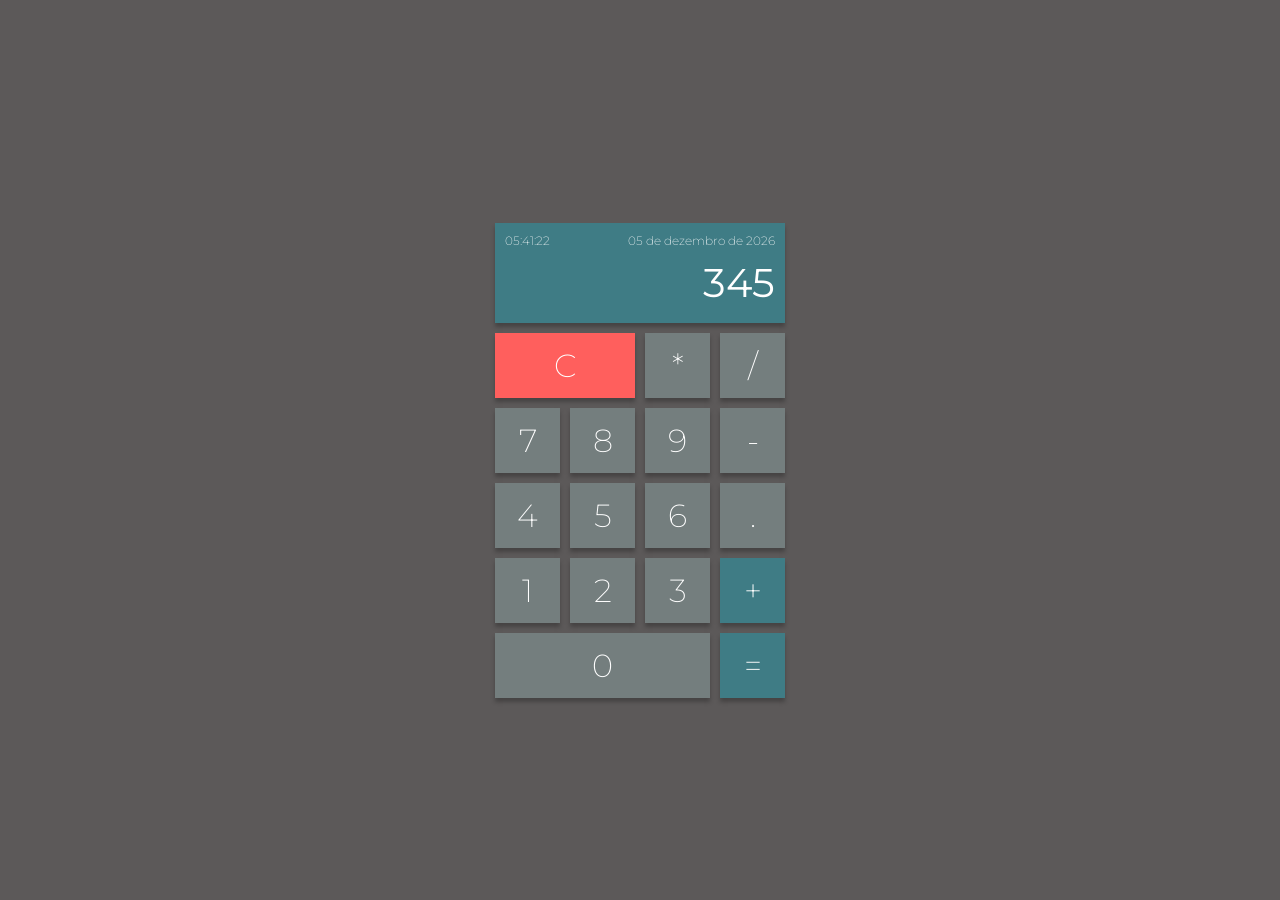
<file: index.html>
<!DOCTYPE html>
<html lang="en">
<head>
    <meta charset="UTF-8">
    <meta http-equiv="X-UA-Compatible" content="IE=edge">
    <meta name="viewport" content="width=device-width, initial-scale=1.0">
    <title>Calculadora</title>
    <link rel="stylesheet" href="calc.css">
    <link rel="preconnect" href="https://fonts.googleapis.com">
    <link rel="preconnect" href="https://fonts.gstatic.com" crossorigin>
    <link href="https://fonts.googleapis.com/css2?family=Montserrat:ital,wght@0,300;0,500;0,700;1,300&display=swap" rel="stylesheet">
</head>
<body">
    
    <div id="base">
            <div id="display">
                <div id="info">
                    <span id="hour"></span>
                    <span id="date"></span>
                </div>
                    <span id="display-text">345</span>
            </div>
        <div id="list-1">
            <input type="button" value="C" class="bnt-c">
            <input type="button" value="*" class="bnt-mult">
            <input type="button" value="/" class="bnt-div">
        </div>
        <div id="list-2">
            <input type="button" value="7" class="bnt-7">
            <input type="button" value="8" class="bnt-8">
            <input type="button" value="9" class="bnt-9">
            <input type="button" value="-" class="bnt-minus">
        </div>
        <div id="list-3">
            <input type="button" value="4" class="bnt-4">
            <input type="button" value="5" class="bnt-5">
            <input type="button" value="6" class="bnt-6">
            <input type="button" value="." class="bnt-dot">
        </div>
        <div id="list-4">
            <input type="button" value="1" class="bnt-1">
            <input type="button" value="2" class="bnt-2">
            <input type="button" value="3" class="bnt-3">
            <input type="button" value="+" class="bnt-plus">
        </div>
        <div id="list-5">
            <input type="button" value="0" class="bnt-0">
            <input type="button" value="=" class="bnt-equal">
        </div>
    </div>


    <script src="scripts/CalcController.js"></script>
    <script src="scripts/calc.js"></script>
</body>
</html>
</file>
<file: calc.css>
*{
    font-family: 'Montserrat', sans-serif;
    color: #fff;
    font-size: 32px;
    font-weight: 200;

}

html{
    width: 100%;
    height: 100%;
}

span#display-text{
    font-weight: 400;
    font-size: 40px;
}

.rodape{
    margin-top: 20px;
    font-family: 'Montserrat', sans-serif;
    font-size: 12px;
}

.rodape > a{
    font-size: 12px;
    margin-left: 10px;
}

span{
    font-size: 12px;
}

body{
    width: 100%;
    height: 100%;
    margin: 0;
    padding: 0;
    display: flex;
    flex-direction: column;
    justify-content: center;
    align-items: center;
    background-color: rgb(92, 89, 89);
}

#base{
    width: 290px;
    height: 455px;
}

#display{
    width: 290px;
    height: 100px;
    margin-bottom: 10px;
    background: #3F7C85;
    box-shadow: 0px 4px 4px rgba(0, 0, 0, 0.25);
}

#display-text{
    display: block;
    text-align: right;
    font-size: 32px;
    padding-right: 10px;
}

#info{
    display: flex;
    justify-content: space-between;
    padding: 10px;
}

#list-1{
    display: flex;
    margin-bottom: 10px;
}

#list-1 .bnt-c{
    width: 140px;
    height: 65px;
    margin: 0px;
    margin-right: 10px;
    padding: 0px;
    border: none;
    /*cursor: pointer;*/
    box-shadow: 0px 4px 4px rgba(0, 0, 0, 0.25);
    background: #FF5F5D;
}

#list-1 .bnt-c:hover{
    background: #f84c49;
}

#list-1 .bnt-mult{
    width: 65px;
    height: 65px;
    margin: 0;
    margin-right: 10px;
    padding: 0;
    border: none;
    cursor: pointer;
    box-shadow: 0px 4px 4px rgba(0, 0, 0, 0.25);
    background: #747E7E;
}

#list-1 .bnt-mult:hover{
    background: #656b6b;
}

#list-1 .bnt-div{
    width: 65px;
    height: 65px;
    margin: 0;
    padding: 0;
    border: none;
    cursor: pointer;
    box-shadow: 0px 4px 4px rgba(0, 0, 0, 0.25);
    background: #747E7E;
}

#list-1 .bnt-div:hover{
    background: #656b6b;
}

#list-2{
    display: flex;
    margin-bottom: 10px;

}

#list-2 .bnt-7,.bnt-8, .bnt-9{
    width: 65px;
    height: 65px;
    margin-right: 10px;
    padding: 0;
    border: none;
    cursor: pointer;
    box-shadow: 0px 4px 4px rgba(0, 0, 0, 0.25);
    background: #747E7E;
}

#list-2 .bnt-7:hover,.bnt-8:hover, .bnt-9:hover{
    background: #656b6b;
}

#list-2 .bnt-minus{
    width: 65px;
    height: 65px;
    padding: 0;
    border: none;
    cursor: pointer;
    box-shadow: 0px 4px 4px rgba(0, 0, 0, 0.25);
    background: #747E7E;
}

#list-2 .bnt-minus:hover{
    background: #656b6b;
}

#list-3{
    display: flex;
    margin-bottom: 10px;
}

#list-3 .bnt-4, .bnt-5, .bnt-6 {
    width: 65px;
    height: 65px;
    margin-right: 10px;
    padding: 0;
    border: none;
    cursor: pointer;
    box-shadow: 0px 4px 4px rgba(0, 0, 0, 0.25);
    background: #747E7E;
}

#list-3 .bnt-4:hover, .bnt-5:hover, .bnt-6:hover{
    background: #656b6b;
}

#list-3 .bnt-dot{
    width: 65px;
    height: 65px;
    padding: 0;
    border: none;
    cursor: pointer;
    box-shadow: 0px 4px 4px rgba(0, 0, 0, 0.25);
    background: #747E7E;
}

#list-3 .bnt-dot:hover{
    background: #656b6b;
}

#list-4 {
    display: flex;
    margin-bottom: 10px;

}

#list-4 .bnt-1, .bnt-2, .bnt-3{
    width: 65px;
    height: 65px;
    margin-right: 10px;
    padding: 0;
    border: none;
    cursor: pointer;
    box-shadow: 0px 4px 4px rgba(0, 0, 0, 0.25);
    background: #747E7E;
}

#list-4 .bnt-1:hover, .bnt-2:hover, .bnt-3:hover{
    background: #656b6b;
}

#list-4 .bnt-plus{
    width: 65px;
    height: 65px;
    margin: 0px;
    padding: 0px;
    border: none;
    cursor: pointer;
    box-shadow: 0px 4px 4px rgba(0, 0, 0, 0.25);
    background: #3F7C85;
}

#list-4 .bnt-plus:hover{
    background: #0f606d;
}

#list-5{
    display: flex;
}

#list-5 .bnt-0{
    width: 215px;
    height: 65px;
    margin-right: 10px;
    padding: 0;
    border: none;
    cursor: pointer;
    box-shadow: 0px 4px 4px rgba(0, 0, 0, 0.25);
    background: #747E7E;
}

#list-5 .bnt-0:hover{
    background: #656b6b;
}

#list-5 .bnt-equal{
    width: 65px;
    height: 65px;
    padding: 0;
    border: none;
    cursor: pointer;
    box-shadow: 0px 4px 4px rgba(0, 0, 0, 0.25);
    background: #3F7C85;
}

#list-5 .bnt-equal:hover{
    background: #0f606d;
}
</file>
